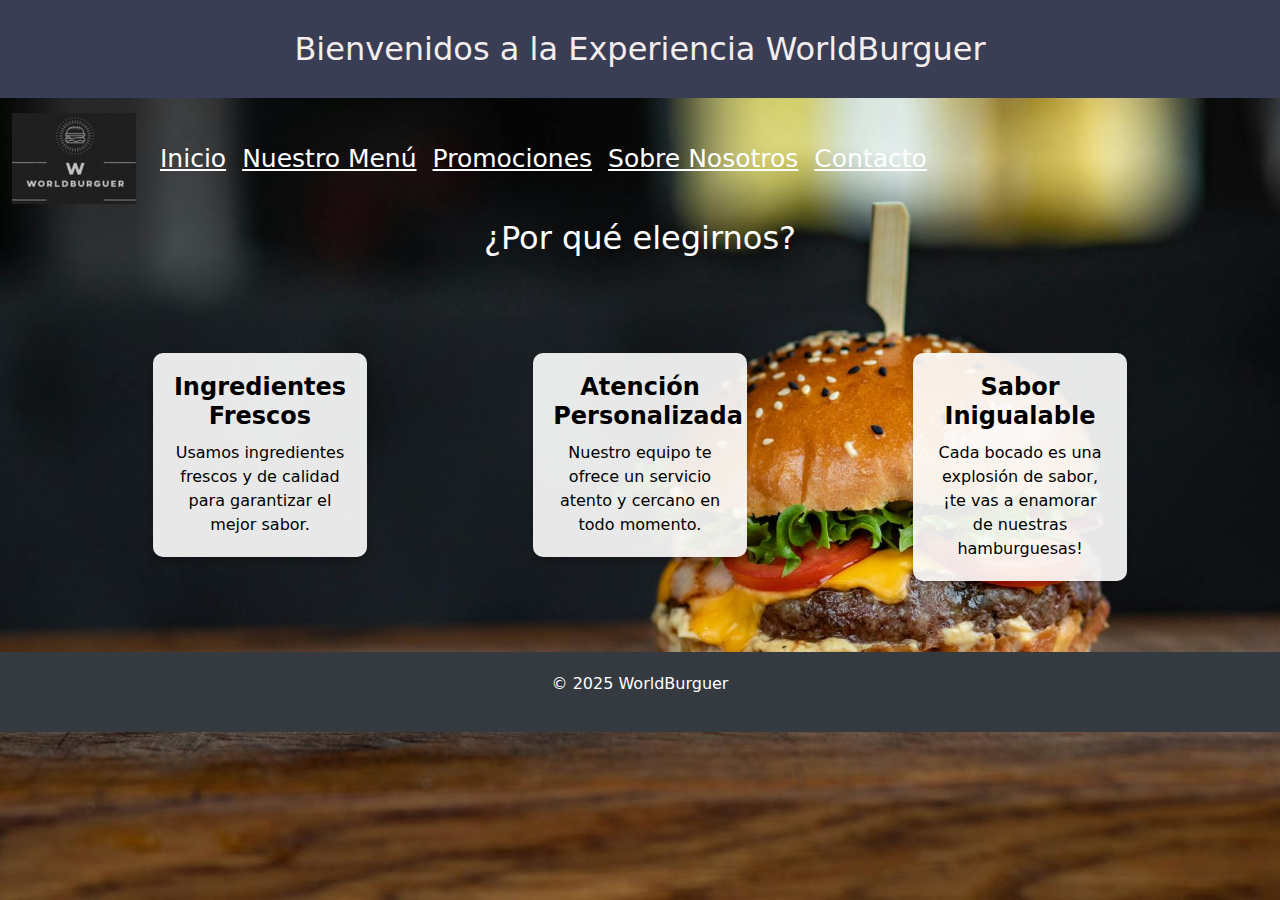
<file: index.html>
<!DOCTYPE html>
<html lang="en">

<head>
    <meta charset="UTF-8" />
    <meta name="viewport" content="width=device-width, initial-scale=1.0" />
    <title>WorldBurguer</title>
    <link href="https://cdn.jsdelivr.net/npm/bootstrap@5.3.3/dist/css/bootstrap.min.css" rel="stylesheet"
        integrity="sha384-QWTKZyjpPEjISv5WaRU9OFeRpok6YctnYmDr5pNlyT2bRjXh0JMhjY6hW+ALEwIH" crossorigin="anonymous" />
    <link rel="stylesheet" href="assets/style.css" />
</head>

<body class="inicio">
    <header>
        <h1>Bienvenidos a la Experiencia WorldBurguer</h1>
        <nav class="navbar navbar-expand-lg navbar-dark nav-menu">
            <div class="container-fluid">
               <a class="navbar-brand" href="#"><img src="./assets/img/logoworld (1).png" alt="Logo BoomBurguer"></a>
                    <button class="navbar-toggler boton-headar" type="button" data-bs-toggle="collapse"
                        data-bs-target="#navbarSupportedContent" aria-controls="navbarSupportedContent"
                        aria-expanded="false" aria-label="Toggle navigation">
                        <span class="navbar-toggler-icon"></span>
                    </button>
                    <div class="collapse navbar-collapse" id="navbarSupportedContent">
                        <ul class="navbar-nav me-auto mb-2 mb-lg-0">
                            <li class="nav-item">
                                <a class="nav-link" href="#">Inicio</a>
                            </li>
                            <li class="nav-item">
                                <a class="nav-link" href="page/menu.html">Nuestro Menú</a>
                            </li>
                            <li class="nav-item">
                                <a class="nav-link" href="page/promociones.html">Promociones</a>
                            </li>
                            <li class="nav-item">
                                <a class="nav-link" href="page/sobrenosotros.html">Sobre Nosotros</a>
                            </li>
                            <li class="nav-item">
                                <a class="nav-link" href="page/contacto.html">Contacto</a>
                            </li>
                        </ul>
                    </div>
            </div>
        </nav>
    </header>

    <main>
        <section class="sec-row-col">
            <div class="container">
                <h2 class="text-center mb-4">¿Por qué elegirnos?</h2>
                <div class="row text-center">

                    <div class="col-md-4">
                        <div class="card-menu">
                            <div class="card-body">
                                <h5 class="card-title">Ingredientes Frescos</h5>
                                <p class="card-text">Usamos ingredientes frescos y de calidad para garantizar el mejor
                                    sabor.</p>
                            </div>
                        </div>
                    </div>
                    <div class="col-md-4">
                        <div class="card-menu">
                            <div class="card-body">
                                <h5 class="card-title">Atención Personalizada</h5>
                                <p class="card-text">Nuestro equipo te ofrece un servicio atento y cercano en todo
                                    momento.
                                </p>
                            </div>
                        </div>
                    </div>
                    <div class="col-md-4">
                        <div class="card-menu">
                            <div class="card-body">
                                <h5 class="card-title">Sabor Inigualable</h5>
                                <p class="card-text">Cada bocado es una explosión de sabor, ¡te vas a enamorar de
                                    nuestras
                                    hamburguesas!</p>
                            </div>
                        </div>
                    </div>
                </div>
            </div>
        </section>
        <footer>
            <p>&copy; 2025 WorldBurguer</p>
        </footer>

        <script src="https://cdn.jsdelivr.net/npm/bootstrap@5.3.3/dist/js/bootstrap.bundle.min.js"
            integrity="sha384-YvpcrYf0tY3lHB60NNkmXc5s9fDVZLESaAA55NDzOxhy9GkcIdslK1eN7N6jIeHz"
            crossorigin="anonymous"></script>
</body>

</html>
</file>
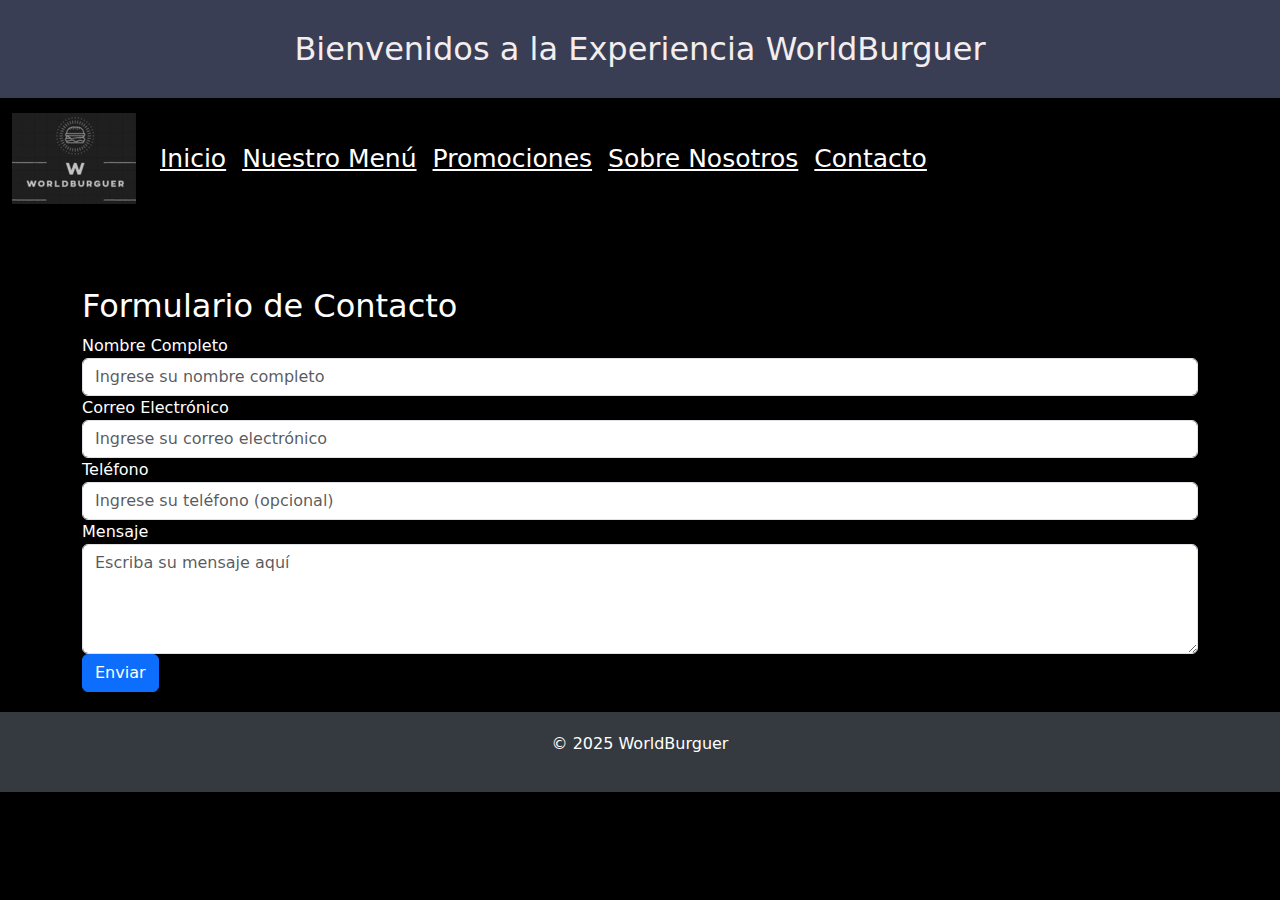
<file: page/contacto.html>
<!DOCTYPE html>
<html lang="en">

<head>
    <meta charset="UTF-8" />
    <meta name="viewport" content="width=device-width, initial-scale=1.0" />
    <title>WorldBurguer</title>
    <link href="https://cdn.jsdelivr.net/npm/bootstrap@5.3.3/dist/css/bootstrap.min.css" rel="stylesheet"
        integrity="sha384-QWTKZyjpPEjISv5WaRU9OFeRpok6YctnYmDr5pNlyT2bRjXh0JMhjY6hW+ALEwIH" crossorigin="anonymous" />
    <link rel="stylesheet" href="../assets/style.css" />
</head>

<body class="contacto">
    <header>
        <h1>Bienvenidos a la Experiencia WorldBurguer</h1>
        <nav class="navbar navbar-expand-lg navbar-dark nav-menu">
            <div class="container-fluid">
                <a class="navbar-brand" href="../index.html"><img src="../assets/img/logoworld (1).png"
                        alt="Logo WorldBurguer"></a>
                <button class="navbar-toggler boton-headar" type="button" data-bs-toggle="collapse"
                    data-bs-target="#navbarSupportedContent" aria-controls="navbarSupportedContent"
                    aria-expanded="false" aria-label="Toggle navigation">
                    <span class="navbar-toggler-icon"></span>
                </button>
                <div class="collapse navbar-collapse" id="navbarSupportedContent">
                    <ul class="navbar-nav me-auto mb-2 mb-lg-0">
                        <li class="nav-item">
                            <a class="nav-link" href="../index.html">Inicio</a>
                        </li>
                        <li class="nav-item">
                            <a class="nav-link" href="menu.html">Nuestro Menú</a>
                        </li>
                        <li class="nav-item">
                            <a class="nav-link" href="promociones.html">Promociones</a>
                        </li>
                        <li class="nav-item">
                            <a class="nav-link" href="sobrenosotros.html">Sobre Nosotros</a>
                        </li>
                        <li class="nav-item">
                            <a class="nav-link" href="#">Contacto</a>
                        </li>
                    </ul>
                </div>
            </div>
        </nav>
    </header>

    <main class="contacto">

        <div class="container mt-5">
            <h2>Formulario de Contacto</h2>
            <form>
                <!-- Campo de Nombre -->
                <div class="form-group">
                    <label for="nombre">Nombre Completo</label>
                    <input type="text" class="form-control" id="nombre" placeholder="Ingrese su nombre completo"
                        required>
                </div>

                <!-- Campo de Correo Electrónico -->
                <div class="form-group">
                    <label for="email">Correo Electrónico</label>
                    <input type="email" class="form-control" id="email" placeholder="Ingrese su correo electrónico"
                        required>
                </div>

                <!-- Campo de Teléfono (opcional) -->
                <div class="form-group">
                    <label for="telefono">Teléfono</label>
                    <input type="tel" class="form-control" id="telefono" placeholder="Ingrese su teléfono (opcional)">
                </div>

                <!-- Campo de Mensaje -->
                <div class="form-group">
                    <label for="mensaje">Mensaje</label>
                    <textarea class="form-control" id="mensaje" rows="4" placeholder="Escriba su mensaje aquí"
                        required></textarea>
                </div>

                <!-- Botón de Enviar -->
                <button type="submit" class="btn btn-primary">Enviar</button>
            </form>
        </div>

    </main>

    <footer>
        <p>&copy; 2025 WorldBurguer</p>
    </footer>

    <script src="https://cdn.jsdelivr.net/npm/bootstrap@5.3.3/dist/js/bootstrap.bundle.min.js"
        integrity="sha384-YvpcrYf0tY3lHB60NNkmXc5s9fDVZLESaAA55NDzOxhy9GkcIdslK1eN7N6jIeHz"
        crossorigin="anonymous"></script>
</body>

</html>

</html>
</file>
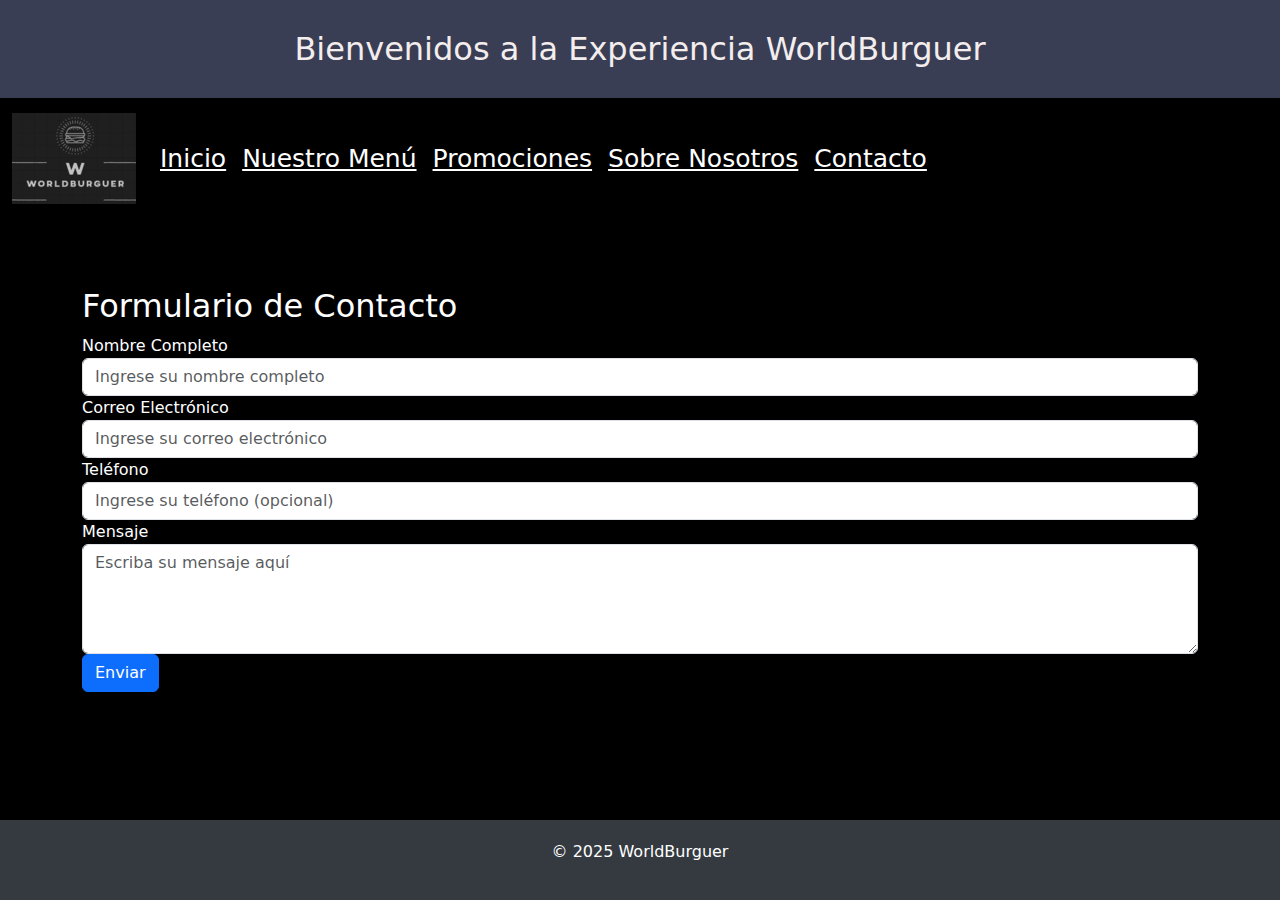
<file: page/Contacto.html>
<meta name="viewport" content="width=device-width, initial-scale=1.0" />
<title>WorldBurguer</title>
<link href="https://cdn.jsdelivr.net/npm/bootstrap@5.3.3/dist/css/bootstrap.min.css" rel="stylesheet"
    integrity="sha384-QWTKZyjpPEjISv5WaRU9OFeRpok6YctnYmDr5pNlyT2bRjXh0JMhjY6hW+ALEwIH" crossorigin="anonymous" />
<link rel="stylesheet" href="../assets/style.css" />
</head>

<body class="contacto">
<header>
    <h1>Bienvenidos a la Experiencia WorldBurguer</h1>
    <nav class="navbar navbar-expand-lg navbar-dark nav-menu">
        <div class="container-fluid">
            <a class="navbar-brand" href="../index.html"><img src="../assets/img/logoworld (1).png" alt="Logo WorldBurguer"></a>
            <button class="navbar-toggler boton-headar" type="button" data-bs-toggle="collapse"
                data-bs-target="#navbarSupportedContent" aria-controls="navbarSupportedContent"
                aria-expanded="false" aria-label="Toggle navigation">
                <span class="navbar-toggler-icon"></span>
            </button>
                <button class="navbar-toggler boton-headar" type="button" data-bs-toggle="collapse"
                    data-bs-target="#navbarSupportedContent" aria-controls="navbarSupportedContent"
                    aria-expanded="false" aria-label="Toggle navigation">
                    <span class="navbar-toggler-icon"></span>
                </button>
                <div class="collapse navbar-collapse" id="navbarSupportedContent">
                    <ul class="navbar-nav me-auto mb-2 mb-lg-0">
                        <li class="nav-item">
                            <a class="nav-link" href="./index.html">Inicio</a>
                        </li>
                        <li class="nav-item">
                            <a class="nav-link" href="./page/menu.html">Nuestro Menú</a>
                        </li>
                        <li class="nav-item">
                            <a class="nav-link" href="./page/Promociones.html">Promociones</a>
                        </li>
                        <li class="nav-item">
                            <a class="nav-link" href="./page/Sobrenosotros.html">Sobre Nosotros</a>
                        </li>
                        <li class="nav-item">
                            <a class="nav-link" href="#">Contacto</a>
                        </li>
                    </ul>
                </div>
            </div>
        </nav>
    </header>

    <main class="contacto">

        <div class="container mt-5">
            <h2>Formulario de Contacto</h2>
            <form>
                <!-- Campo de Nombre -->
                <div class="form-group">
                    <label for="nombre">Nombre Completo</label>
                    <input type="text" class="form-control" id="nombre" placeholder="Ingrese su nombre completo"
                        required>
                </div>

                <!-- Campo de Correo Electrónico -->
                <div class="form-group">
                    <label for="email">Correo Electrónico</label>
                    <input type="email" class="form-control" id="email" placeholder="Ingrese su correo electrónico"
                        required>
                </div>

                <!-- Campo de Teléfono (opcional) -->
                <div class="form-group">
                    <label for="telefono">Teléfono</label>
                    <input type="tel" class="form-control" id="telefono" placeholder="Ingrese su teléfono (opcional)">
                </div>

                <!-- Campo de Mensaje -->
                <div class="form-group">
                    <label for="mensaje">Mensaje</label>
                    <textarea class="form-control" id="mensaje" rows="4" placeholder="Escriba su mensaje aquí"
                        required></textarea>
                </div>

                <!-- Botón de Enviar -->
                <button type="submit" class="btn btn-primary">Enviar</button>
            </form>
        </div>

    </main>

    <footer>
        <p>&copy; 2025 WorldBurguer</p>
    </footer>

    <script src="https://cdn.jsdelivr.net/npm/bootstrap@5.3.3/dist/js/bootstrap.bundle.min.js"
        integrity="sha384-YvpcrYf0tY3lHB60NNkmXc5s9fDVZLESaAA55NDzOxhy9GkcIdslK1eN7N6jIeHz"
        crossorigin="anonymous"></script>
</body>

</html>
</file>
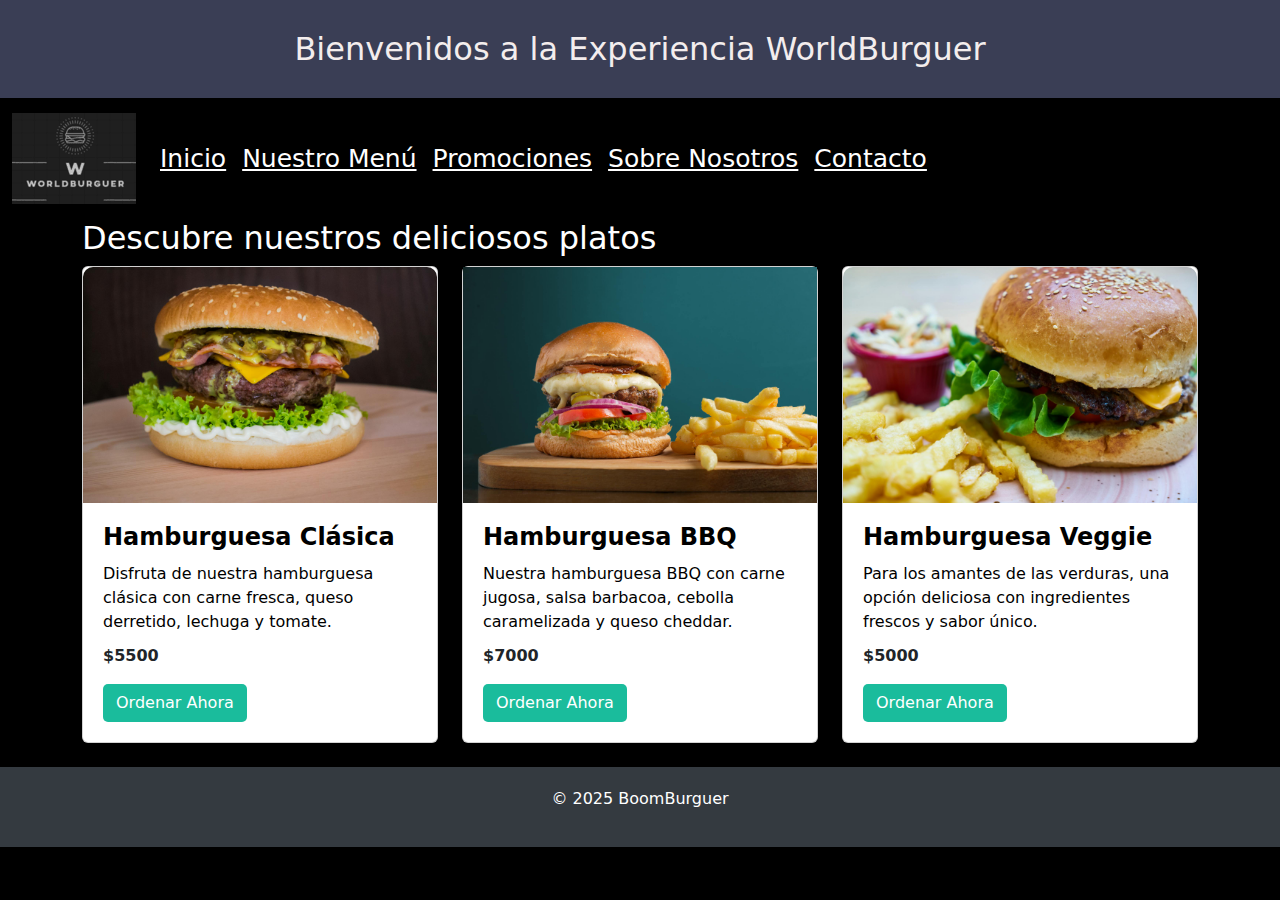
<file: page/menu.html>
<!DOCTYPE html>
<html lang="en">

<head>
    <meta charset="UTF-8" />
    <meta name="viewport" content="width=device-width, initial-scale=1.0" />
    <title>WorldBurguer</title>
    <link href="https://cdn.jsdelivr.net/npm/bootstrap@5.3.3/dist/css/bootstrap.min.css" rel="stylesheet"
        integrity="sha384-QWTKZyjpPEjISv5WaRU9OFeRpok6YctnYmDr5pNlyT2bRjXh0JMhjY6hW+ALEwIH" crossorigin="anonymous" />
    <link rel="stylesheet" href="../assets/style.css" />
</head>

<body class="menu">
    <header>
        <h1>Bienvenidos a la Experiencia WorldBurguer</h1>
        <nav class="navbar navbar-expand-lg navbar-dark nav-menu">
            <div class="container-fluid">
                <a class="navbar-brand" href="../index.html"><img src="../assets/img/logoworld (1).png"
                        alt="Logo WorldBurguer"></a>
                <button class="navbar-toggler boton-headar" type="button" data-bs-toggle="collapse"
                    data-bs-target="#navbarSupportedContent" aria-controls="navbarSupportedContent"
                    aria-expanded="false" aria-label="Toggle navigation">
                    <span class="navbar-toggler-icon"></span>
                </button>
                <div class="collapse navbar-collapse" id="navbarSupportedContent">
                    <ul class="navbar-nav me-auto mb-2 mb-lg-0">
                        <li class="nav-item">
                            <a class="nav-link" href="../index.html">Inicio</a>
                        </li>
                        <li class="nav-item">
                            <a class="nav-link" href="#">Nuestro Menú</a>
                        </li>
                        <li class="nav-item">
                            <a class="nav-link" href="promociones.html">Promociones</a>
                        </li>
                        <li class="nav-item">
                            <a class="nav-link" href="sobrenosotros.html">Sobre Nosotros</a>
                        </li>
                        <li class="nav-item">
                            <a class="nav-link" href="contacto.html">Contacto</a>
                        </li>
                    </ul>
                </div>
            </div>
        </nav>
    </header>

    <main>
        <section class="menu-section">
            <div class="container">
                <h2 class="h2-menu">Descubre nuestros deliciosos platos</h2>
                <div class="row">
                    <div class="col-lg-4 col-md-6 mb-4">
                        <div class="card">
                            <img src="../assets/img/pexels-dana-tentis-118658-552056 (1).jpg" class="card-img-top"
                                alt="Hamburguesa Clásica">
                            <div class="card-body">
                                <h5 class="card-title">Hamburguesa Clásica</h5>
                                <p class="card-text">Disfruta de nuestra hamburguesa clásica con carne fresca, queso
                                    derretido, lechuga y tomate.</p>
                                <p><strong>$5500</strong></p>
                                <a href="#" class="btn btn-verdeturquesa">Ordenar Ahora</a>
                            </div>
                        </div>
                    </div>

                    <div class="col-lg-4 col-md-6 mb-4">
                        <div class="card">
                            <img src="../assets/img/pexels-daniel-reche-718241-3616956 (1).jpg" card-img-top"
                                alt="Hamburguesa BBQ">
                            <div class="card-body">
                                <h5 class="card-title">Hamburguesa BBQ</h5>
                                <p class="card-text">Nuestra hamburguesa BBQ con carne jugosa, salsa barbacoa, cebolla
                                    caramelizada y queso cheddar.</p>
                                <p><strong>$7000</strong></p>
                                <a href="#" class="btn btn-verdeturquesa">Ordenar Ahora</a>
                            </div>
                        </div>
                    </div>

                    <div class="col-lg-4 col-md-6 mb-4">
                        <div class="card">
                            <img src="../assets/img/pexels-enginakyurt-1552641.jpg" class="card-img-top"
                                alt="Hamburguesa Veggie">
                            <div class="card-body">
                                <h5 class="card-title">Hamburguesa Veggie</h5>
                                <p class="card-text">Para los amantes de las verduras, una opción deliciosa con
                                    ingredientes frescos y sabor único.</p>
                                <p><strong>$5000</strong></p>
                                <a href="#" class="btn btn-verdeturquesa">Ordenar Ahora</a>
                            </div>
                        </div>
                    </div>
                </div>
            </div>
        </section>
    </main>

    <footer>
        <p>&copy; 2025 BoomBurguer</p>
    </footer>

    <script src="https://cdn.jsdelivr.net/npm/bootstrap@5.3.3/dist/js/bootstrap.bundle.min.js"
        integrity="sha384-YvpcrYf0tY3lHB60NNkmXc5s9fDVZLESaAA55NDzOxhy9GkcIdslK1eN7N6jIeHz"
        crossorigin="anonymous"></script>
</body>

</html>
</file>
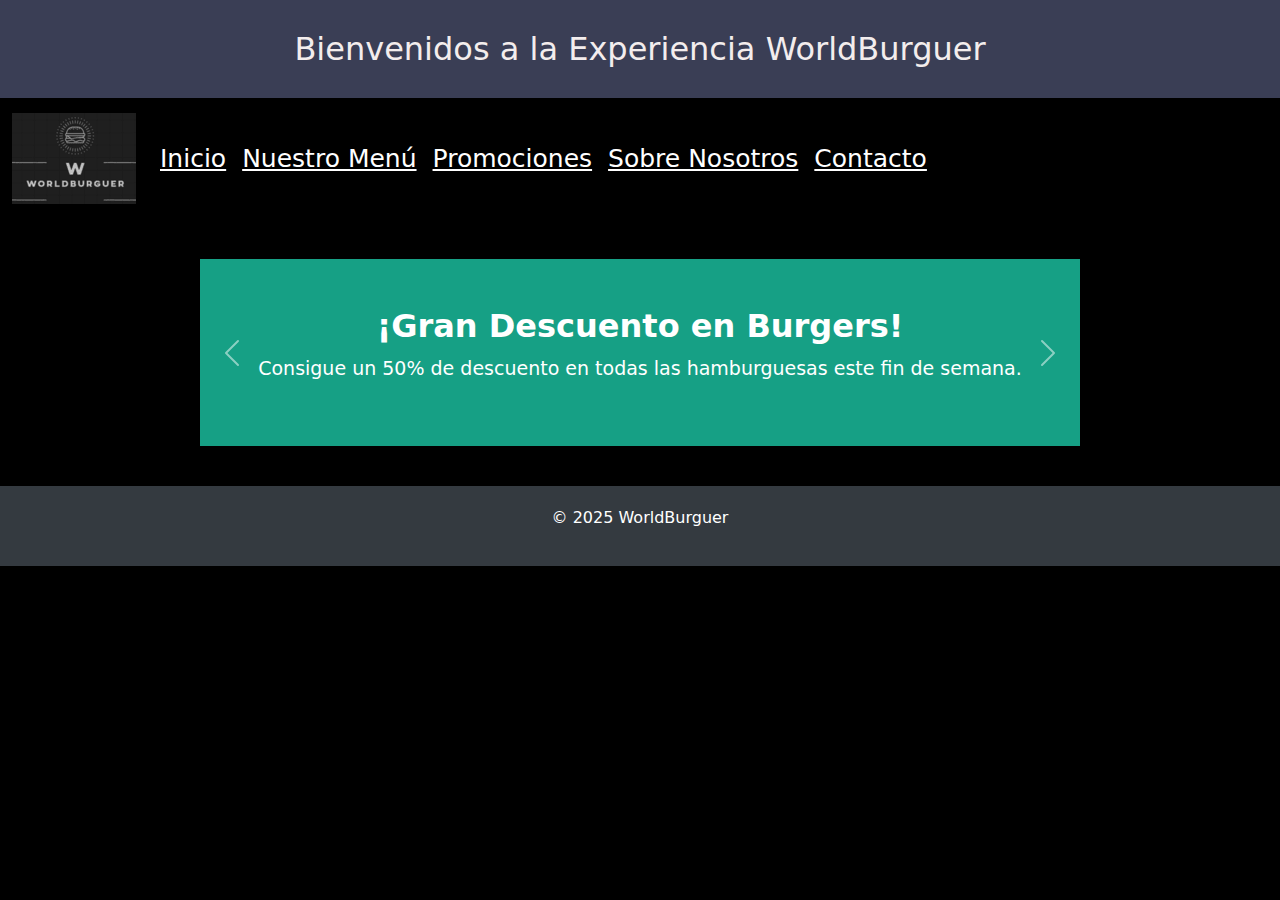
<file: page/promociones.html>
<!DOCTYPE html>
<html lang="en">

<head>
    <meta charset="UTF-8" />
    <meta name="viewport" content="width=device-width, initial-scale=1.0" />
    <title>WorldBurguer</title>
    <link href="https://cdn.jsdelivr.net/npm/bootstrap@5.3.3/dist/css/bootstrap.min.css" rel="stylesheet"
        integrity="sha384-QWTKZyjpPEjISv5WaRU9OFeRpok6YctnYmDr5pNlyT2bRjXh0JMhjY6hW+ALEwIH" crossorigin="anonymous" />
    <link rel="stylesheet" href="../assets/style.css" />
</head>

<body class="promociones">
    <header>
        <h1>Bienvenidos a la Experiencia WorldBurguer</h1>
        <nav class="navbar navbar-expand-lg navbar-dark nav-menu">
            <div class="container-fluid">
                <a class="navbar-brand" href="../index.html"><img src="../assets/img/logoworld (1).png" alt="Logo WorldBurguer"></a>
                <button class="navbar-toggler boton-headar" type="button" data-bs-toggle="collapse"
                    data-bs-target="#navbarSupportedContent" aria-controls="navbarSupportedContent"
                    aria-expanded="false" aria-label="Toggle navigation">
                    <span class="navbar-toggler-icon"></span>
                </button>
                <div class="collapse navbar-collapse" id="navbarSupportedContent">
                    <ul class="navbar-nav me-auto mb-2 mb-lg-0">
                        <li class="nav-item">
                            <a class="nav-link" href="../index.html">Inicio</a>
                        </li>
                        <li class="nav-item">
                            <a class="nav-link" href="menu.html">Nuestro Menú</a>
                        </li>
                        <li class="nav-item">
                            <a class="nav-link" href="#">Promociones</a>
                        </li>
                        <li class="nav-item">
                            <a class="nav-link" href="sobrenosotros.html">Sobre Nosotros</a>
                        </li>
                        <li class="nav-item">
                            <a class="nav-link" href="contacto.html">Contacto</a>
                        </li>
                    </ul>
                </div>
            </div>
        </nav>
    </header>

    <main class="promociones">
            <div id="promoCarousel" class="carousel slide" data-bs-ride="carousel">
                <div class="carousel-inner">
                    <div class="carousel-item active">
                        <div class="p-5 promo">
                            <h3>¡Gran Descuento en Burgers!</h3>
                            <p>Consigue un 50% de descuento en todas las hamburguesas este fin de semana.</p>
                        </div>
                    </div>
                    <div class="carousel-item">
                        <div class=" p-5 promo" >
                            <h3>¡Combo Familiar!</h3>
                            <p>Compra 3 combos familiares y lleva una bebida gratis.</p>
                        </div>
                    </div>
                    <div class="carousel-item">
                        <div class="d-block w-100 p-5 promo" >
                            <h3>¡Menú Kids con Descuento!</h3>
                            <p>Los niños disfrutan de un 30% de descuento en nuestro menú especial.</p>
                        </div>
                    </div>
                </div>
                <button class="carousel-control-prev" type="button" data-bs-target="#promoCarousel" data-bs-slide="prev">
                    <span class="carousel-control-prev-icon" aria-hidden="true"></span>
                    <span class="visually-hidden">Previous</span>
                </button>
                <button class="carousel-control-next" type="button" data-bs-target="#promoCarousel" data-bs-slide="next">
                    <span class="carousel-control-next-icon" aria-hidden="true"></span>
                    <span class="visually-hidden">Next</span>
                </button>
            </div>
        </main>
    
    
    <footer>
        <p>&copy; 2025 WorldBurguer</p>
    </footer>

    <script src="https://cdn.jsdelivr.net/npm/bootstrap@5.3.3/dist/js/bootstrap.bundle.min.js"
        integrity="sha384-YvpcrYf0tY3lHB60NNkmXc5s9fDVZLESaAA55NDzOxhy9GkcIdslK1eN7N6jIeHz"
        crossorigin="anonymous"></script>
</body>

</html>
</file>
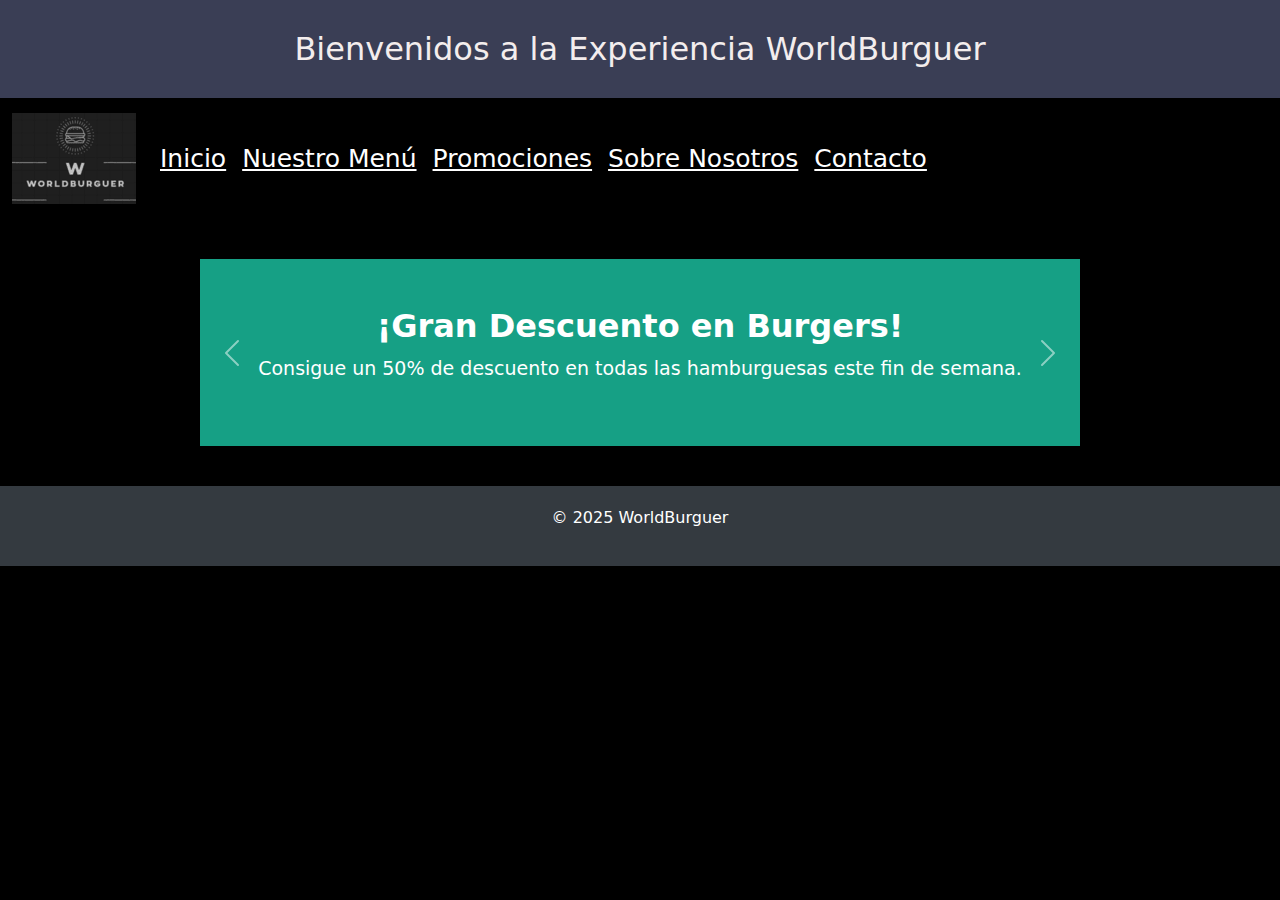
<file: page/Promociones.html>
<!DOCTYPE html>
<html lang="en">

<head>
    <meta charset="UTF-8" />
    <meta name="viewport" content="width=device-width, initial-scale=1.0" />
    <title>WorldBurguer</title>
    <link href="https://cdn.jsdelivr.net/npm/bootstrap@5.3.3/dist/css/bootstrap.min.css" rel="stylesheet"
        integrity="sha384-QWTKZyjpPEjISv5WaRU9OFeRpok6YctnYmDr5pNlyT2bRjXh0JMhjY6hW+ALEwIH" crossorigin="anonymous" />
    <link rel="stylesheet" href="../assets/style.css" />
</head>

<body class="promociones">
    <header>
        <h1>Bienvenidos a la Experiencia WorldBurguer</h1>
        <nav class="navbar navbar-expand-lg navbar-dark nav-menu">
            <div class="container-fluid">
                <a class="navbar-brand" href="../index.html"><img src="../assets/img/logoworld (1).png" alt="Logo WorldBurguer"></a>
                <button class="navbar-toggler boton-headar" type="button" data-bs-toggle="collapse"
                    data-bs-target="#navbarSupportedContent" aria-controls="navbarSupportedContent"
                    aria-expanded="false" aria-label="Toggle navigation">
                    <span class="navbar-toggler-icon"></span>
                </button>
                <div class="collapse navbar-collapse" id="navbarSupportedContent">
                    <ul class="navbar-nav me-auto mb-2 mb-lg-0">
                        <li class="nav-item">
                            <a class="nav-link" href="../index.html">Inicio</a>
                        </li>
                        <li class="nav-item">
                            <a class="nav-link" href="./page/menu.html">Nuestro Menú</a>
                        </li>
                        <li class="nav-item">
                            <a class="nav-link" href="./page/Promociones.html">Promociones</a>
                        </li>
                        <li class="nav-item">
                            <a class="nav-link" href="./page/Sobrenosotros.html">Sobre Nosotros</a>
                        </li>
                        <li class="nav-item">
                            <a class="nav-link" href="./page/Contacto.html">Contacto</a>
                        </li>
                    </ul>
                </div>
            </div>
        </nav>
    </header>

    <main class="promociones">
            <div id="promoCarousel" class="carousel slide" data-bs-ride="carousel">
                <div class="carousel-inner">
                    <div class="carousel-item active">
                        <div class="p-5 promo">
                            <h3>¡Gran Descuento en Burgers!</h3>
                            <p>Consigue un 50% de descuento en todas las hamburguesas este fin de semana.</p>
                        </div>
                    </div>
                    <div class="carousel-item">
                        <div class=" p-5 promo" >
                            <h3>¡Combo Familiar!</h3>
                            <p>Compra 3 combos familiares y lleva una bebida gratis.</p>
                        </div>
                    </div>
                    <div class="carousel-item">
                        <div class="d-block w-100 p-5 promo" >
                            <h3>¡Menú Kids con Descuento!</h3>
                            <p>Los niños disfrutan de un 30% de descuento en nuestro menú especial.</p>
                        </div>
                    </div>
                </div>
                <button class="carousel-control-prev" type="button" data-bs-target="#promoCarousel" data-bs-slide="prev">
                    <span class="carousel-control-prev-icon" aria-hidden="true"></span>
                    <span class="visually-hidden">Previous</span>
                </button>
                <button class="carousel-control-next" type="button" data-bs-target="#promoCarousel" data-bs-slide="next">
                    <span class="carousel-control-next-icon" aria-hidden="true"></span>
                    <span class="visually-hidden">Next</span>
                </button>
            </div>
        </main>
    
    
    <footer>
        <p>&copy; 2025 WorldBurguer</p>
    </footer>

    <script src="https://cdn.jsdelivr.net/npm/bootstrap@5.3.3/dist/js/bootstrap.bundle.min.js"
        integrity="sha384-YvpcrYf0tY3lHB60NNkmXc5s9fDVZLESaAA55NDzOxhy9GkcIdslK1eN7N6jIeHz"
        crossorigin="anonymous"></script>
</body>

</html>
</file>
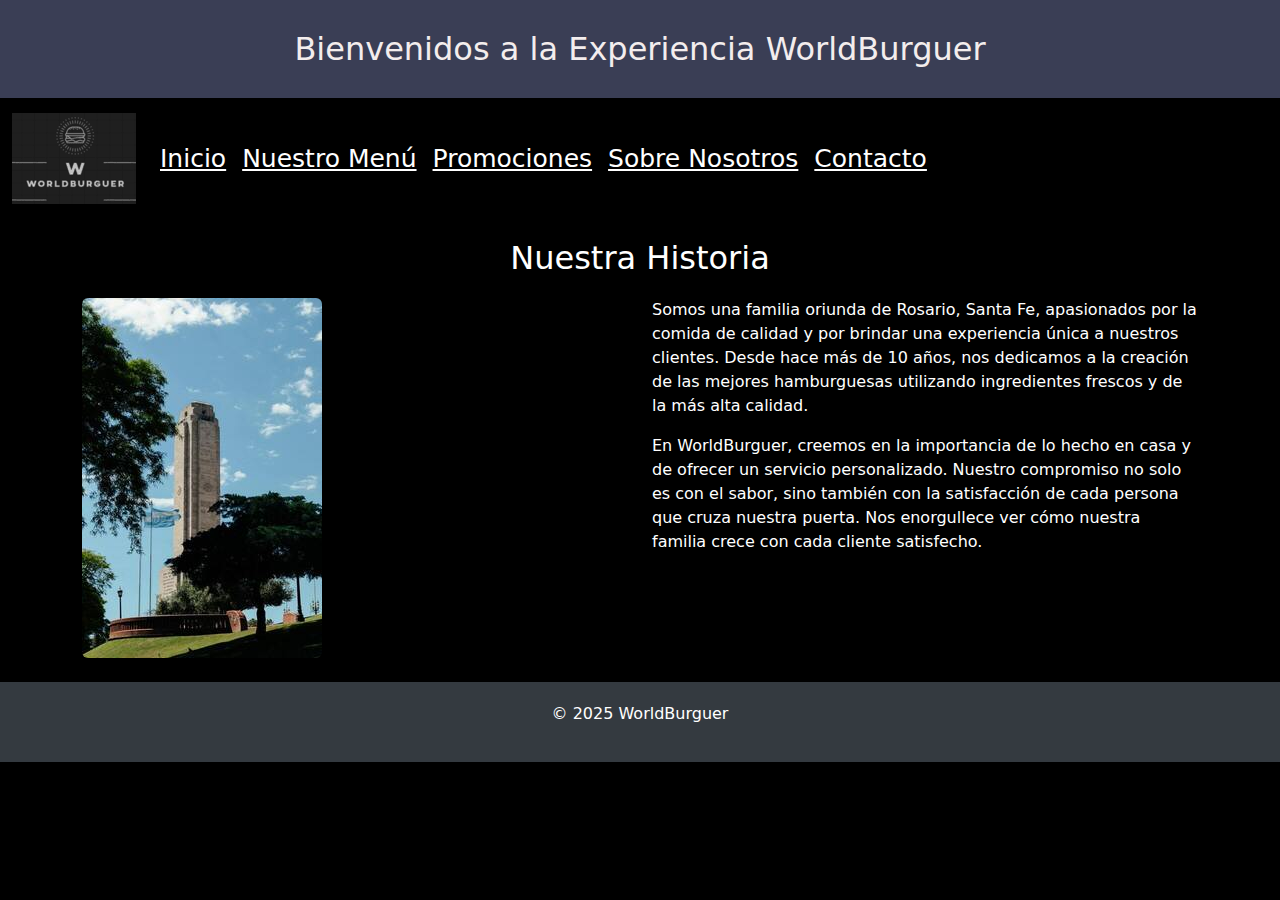
<file: page/sobrenosotros.html>
<!DOCTYPE html>
<html lang="en">

<head>
    <meta charset="UTF-8" />
    <meta name="viewport" content="width=device-width, initial-scale=1.0" />
    <title>WorldBurguer</title>
    <link href="https://cdn.jsdelivr.net/npm/bootstrap@5.3.3/dist/css/bootstrap.min.css" rel="stylesheet"
        integrity="sha384-QWTKZyjpPEjISv5WaRU9OFeRpok6YctnYmDr5pNlyT2bRjXh0JMhjY6hW+ALEwIH" crossorigin="anonymous" />
    <link rel="stylesheet" href="../assets/style.css" />
</head>

<body class="sobre-nosotros-body">
    <header>
        <h1>Bienvenidos a la Experiencia WorldBurguer</h1>
        <nav class="navbar navbar-expand-lg navbar-dark nav-menu">
            <div class="container-fluid">
                <a class="navbar-brand" href="../index.html"><img src="../assets/img/logoworld (1).png" alt="Logo Wolrdbuguer"></a>
                <button class="navbar-toggler boton-headar" type="button" data-bs-toggle="collapse"
                    data-bs-target="#navbarSupportedContent" aria-controls="navbarSupportedContent"
                    aria-expanded="false" aria-label="Toggle navigation">
                    <span class="navbar-toggler-icon"></span>
                </button>
                <div class="collapse navbar-collapse" id="navbarSupportedContent">
                    <ul class="navbar-nav me-auto mb-2 mb-lg-0">
                        <li class="nav-item">
                            <a class="nav-link" href="../index.html">Inicio</a>
                        </li>
                        <li class="nav-item">
                            <a class="nav-link" href="menu.html">Nuestro Menú</a>
                        </li>
                        <li class="nav-item">
                            <a class="nav-link" href="promociones.html">Promociones</a>
                        </li>
                        <li class="nav-item">
                            <a class="nav-link" href="#">Sobre Nosotros</a>
                        </li>
                        <li class="nav-item">
                            <a class="nav-link" href="contacto.html">Contacto</a>
                        </li>
                    </ul>
                </div>
            </div>
        </nav>
    </header>

    <main>
        <h2 class="Sobrenosotros-h2">Nuestra Historia</h2>
        <section>
            <div class="container">
                <div class="row">
                    <div class="col-12 col-md-6">
                        <img src="../assets/img/pexels-francogarciafilms-29342904.jpg" alt="Foto de Rosario" class="img-fluid rounded mb-4">
                    </div>
                    <div class="col-12 col-md-6" parra.nos>
                        <p class="texto-sobre-nosotros">Somos una familia oriunda de Rosario, Santa Fe, apasionados por
                            la comida de calidad y por brindar una experiencia única a nuestros clientes. Desde hace más
                            de 10 años, nos dedicamos a la creación de las mejores hamburguesas utilizando ingredientes
                            frescos y de la más alta calidad.</p>
                        <p class="texto-sobre-nosotros">En WorldBurguer, creemos en la importancia de lo hecho en casa y
                            de ofrecer un servicio personalizado. Nuestro compromiso no solo es con el sabor, sino
                            también con la satisfacción de cada persona que cruza nuestra puerta. Nos enorgullece ver
                            cómo nuestra familia crece con cada cliente satisfecho.</p>
                    </div>
                </div>
            </div>
        </section>

    </main>

    <footer>
        <p>&copy; 2025 WorldBurguer</p>
    </footer>

    <script src="https://cdn.jsdelivr.net/npm/bootstrap@5.3.3/dist/js/bootstrap.bundle.min.js"
        integrity="sha384-YvpcrYf0tY3lHB60NNkmXc5s9fDVZLESaAA55NDzOxhy9GkcIdslK1eN7N6jIeHz"
        crossorigin="anonymous"></script>
</body>

</html>
</file>
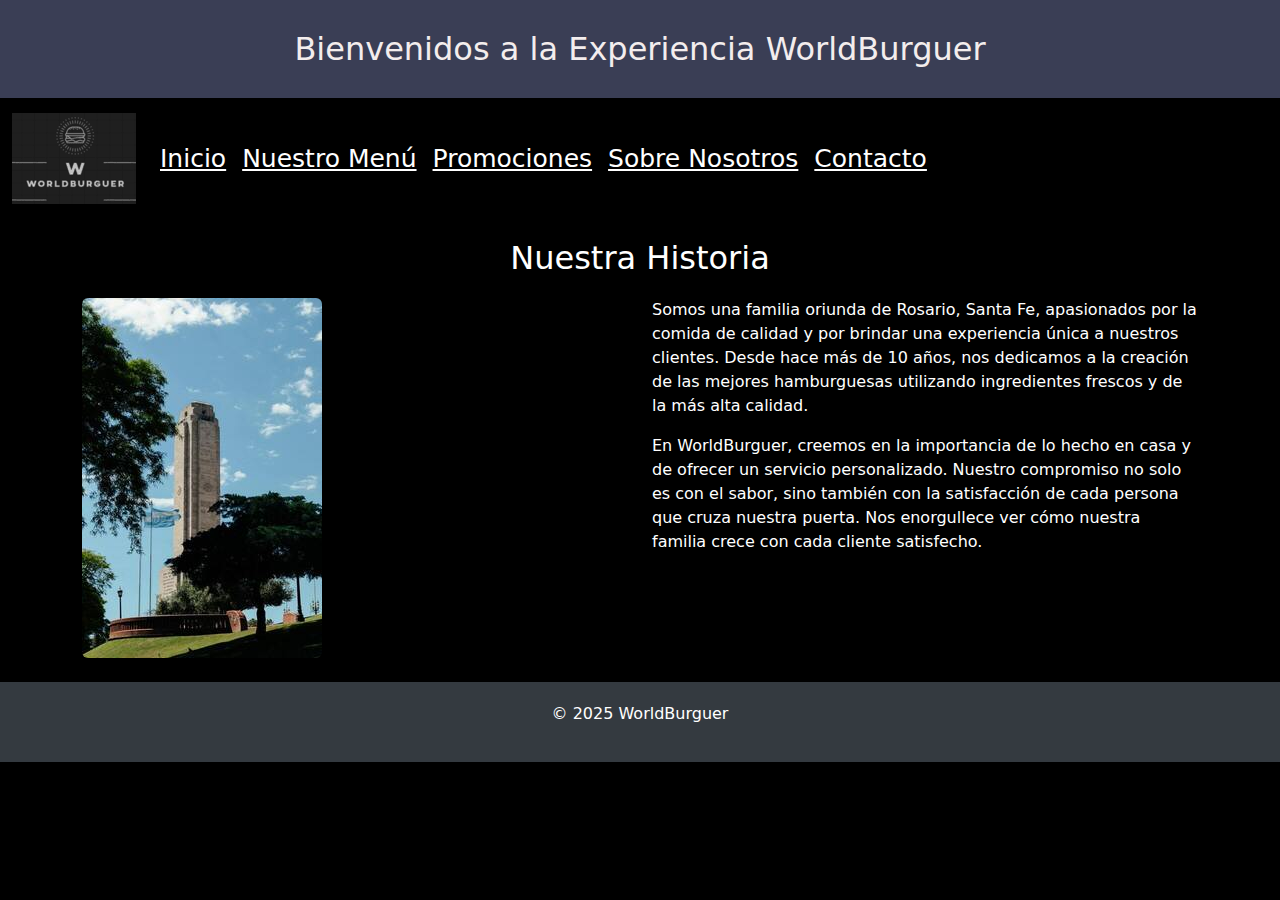
<file: page/Sobrenosotros.html>
<!DOCTYPE html>
<html lang="en">

<head>
    <meta charset="UTF-8" />
    <meta name="viewport" content="width=device-width, initial-scale=1.0" />
    <title>WorldBurguer</title>
    <link href="https://cdn.jsdelivr.net/npm/bootstrap@5.3.3/dist/css/bootstrap.min.css" rel="stylesheet"
        integrity="sha384-QWTKZyjpPEjISv5WaRU9OFeRpok6YctnYmDr5pNlyT2bRjXh0JMhjY6hW+ALEwIH" crossorigin="anonymous" />
    <link rel="stylesheet" href="../assets/style.css" />
</head>

<body class="sobre-nosotros-body">
    <header>
        <h1>Bienvenidos a la Experiencia WorldBurguer</h1>
        <nav class="navbar navbar-expand-lg navbar-dark nav-menu">
            <div class="container-fluid">
                <a class="navbar-brand" href="../index.html"><img src="../assets/img/logoworld (1).png" alt="Logo BoomBurguer"></a>
                <button class="navbar-toggler boton-headar" type="button" data-bs-toggle="collapse"
                    data-bs-target="#navbarSupportedContent" aria-controls="navbarSupportedContent"
                    aria-expanded="false" aria-label="Toggle navigation">
                    <span class="navbar-toggler-icon"></span>
                </button>
                <div class="collapse navbar-collapse" id="navbarSupportedContent">
                    <ul class="navbar-nav me-auto mb-2 mb-lg-0">
                        <li class="nav-item">
                            <a class="nav-link" href="../index.html">Inicio</a>
                        </li>
                        <li class="nav-item">
                            <a class="nav-link" href="./page/menu.html">Nuestro Menú</a>
                        </li>
                        <li class="nav-item">
                            <a class="nav-link" href="./page/Promociones.html">Promociones</a>
                        </li>
                        <li class="nav-item">
                            <a class="nav-link" href="#">Sobre Nosotros</a>
                        </li>
                        <li class="nav-item">
                            <a class="nav-link" href="./page/Contacto.html">Contacto</a>
                        </li>
                    </ul>
                </div>
            </div>
        </nav>
    </header>

    <main>
        <h2 class="Sobrenosotros-h2">Nuestra Historia</h2>
        <section>
            <div class="container">
                <div class="row">
                    <div class="col-12 col-md-6">
                        <img src="../assets/img/pexels-francogarciafilms-29342904.jpg" alt="Foto de Rosario" class="img-fluid rounded mb-4">
                    </div>
                    <div class="col-12 col-md-6" parra.nos>
                        <p class="texto-sobre-nosotros">Somos una familia oriunda de Rosario, Santa Fe, apasionados por
                            la comida de calidad y por brindar una experiencia única a nuestros clientes. Desde hace más
                            de 10 años, nos dedicamos a la creación de las mejores hamburguesas utilizando ingredientes
                            frescos y de la más alta calidad.</p>
                        <p class="texto-sobre-nosotros">En WorldBurguer, creemos en la importancia de lo hecho en casa y
                            de ofrecer un servicio personalizado. Nuestro compromiso no solo es con el sabor, sino
                            también con la satisfacción de cada persona que cruza nuestra puerta. Nos enorgullece ver
                            cómo nuestra familia crece con cada cliente satisfecho.</p>
                    </div>
                </div>
            </div>
        </section>

    </main>

    <footer>
        <p>&copy; 2025 WorldBurguer</p>
    </footer>

    <script src="https://cdn.jsdelivr.net/npm/bootstrap@5.3.3/dist/js/bootstrap.bundle.min.js"
        integrity="sha384-YvpcrYf0tY3lHB60NNkmXc5s9fDVZLESaAA55NDzOxhy9GkcIdslK1eN7N6jIeHz"
        crossorigin="anonymous"></script>
</body>

</html>
</file>
<file: assets/style.css>
* {
    margin: 0;
    padding: 0;
    box-sizing: border-box;
}

/*  Estilos para el header */
header {
    margin: 0;
    padding: 0;
    position: relative;
}

/* El header h1 */
header h1 {
    background: #3a3e55;
    text-align: center;
    font-size: 32px;
    /* Cambiado de rem a px */
    padding: 30px;
    color: rgb(243, 237, 237);
    margin: 0;
}

/*  Estilos para la barra de navegación */
.nav-menu {
    display: flex;
    justify-content: space-around;
    background-color: transparent;
    padding: 10px 0;
    margin: 0;
}

.nav-link {
    font-size: 25px;
    /* Cambiado de rem a px */
    text-decoration: underline;
    padding: 10px;
    color: white;
}

.nav-link:hover {
    background-color: #16a085;
    border-radius: 5px;
}

body {
    display: flex;
    flex-direction: column;
    min-height: 100vh;
}

/*  Estilos generales del body para las páginas */
body.inicio {
    display: flex;
    flex-direction: column;
    background-image: url("../assets/img/pexels-valeriya-1639562.jpg");
    background-size: cover;
    background-position: center center;
    background-attachment: fixed;
    min-height: 100vh;
    height: 100%;
    flex-direction: column;
    color: white;


}

body.menu,
body.sobre-nosotros-body,
body.promociones,
body.contacto {
    background-color: black;
    background-size: cover;
    background-position: center center;
    background-attachment: fixed;
    min-height: 100%;
    height: 100%;
    display: flex;
    flex-direction: column;
    color: white;
}

main.contacto {
    color: white;
    padding: 10px;
    margin: 10px;
}

/*  Títulos en la página */

.h2-menu .h2-sobre {
    color: aliceblue;
    font-size: 40px;
    font-weight: bold;
    text-shadow: 2px 2px 5px rgba(0, 0, 0, 0.7);
    margin-top: 30px;
    padding: 20px;
}
.Sobrenosotros-h2{
    text-align: center;
    margin: 20px;
}

/*  Estilos para las columnas */
section .div-col,
.sec-row-col .div-col {
    display: flex;
    justify-content: flex-start;
    align-items: center;
    font-size: 20px;
    color: white;
    font-weight: bold;
    gap: 5px;
}

.sec-row-col {
    display: flex;
    justify-content: flex-start;
    gap: 5px;
    flex-wrap: wrap;
    width: 100%;
}



/* Estilos para las tarjetas de menú */
.card-menu {
    background-color: rgba(255, 255, 255, 0.9);
    border-radius: 10px;
    box-shadow: 0 4px 6px rgba(0, 0, 0, 0.2);
    margin: 20%;
}

.card-img-top {
    border-radius: 10px 10px 0 0;
    max-height: 250px;
    object-fit: cover;
}

.card-body {
    padding: 20px;
}

.card-title {
    font-size: 24px;
    font-weight: bold;
    color: black;
}

.card-text {
    font-size: 16px;
    margin: 10px 0;
    color: black;
}

.btn-verdeturquesa {
    background-color: #1abc9c;
    color: white;
    border-radius: 5px;
}

.btn-verdeturquesa:hover {
    background-color: #16a085;
}


footer {
    background-color: #343a40;
    color: white;
    text-align: center;
    padding: 20px 0;
    width: 100%;
    position: relative;
    margin-top: auto
}

/* Estilos del carrusel */
.carousel {
    max-width: 75%;
    margin: 0 auto;
    padding: 20px;
}

.carousel-item {
    padding: 20px;
}

.carousel-inner {
    text-align: center;
}

.carousel-item h3 {
    font-size: 32px;
    font-weight: bold;
}

.carousel-item {
    font-size: 19px;
}

.promo {
    background-color: #16a085;
    text-align: center;
}


/* Estilos de la barra de navegación cuando está en dispositivos pequeños */
@media (max-width: 420px) {
    body.inicio {
        background-image: none;
        background-color: black;
    }

    header h1 {
        font-size: 24px;
        /* Cambiado de rem a px */
        padding: 20px;
    }

    .nav-menu {
        flex-direction: column;
        text-align: center;
    }

    .nav-link {
        font-size: 20px;
        padding: 15px 0;
    }

    .card {
        background-color: #f8f9fa;
    }

    .card-body {
        padding: 15px;
    }

    .card-img-top {
        max-height: 200px;
        object-fit: contain;
    }
}
</file>
